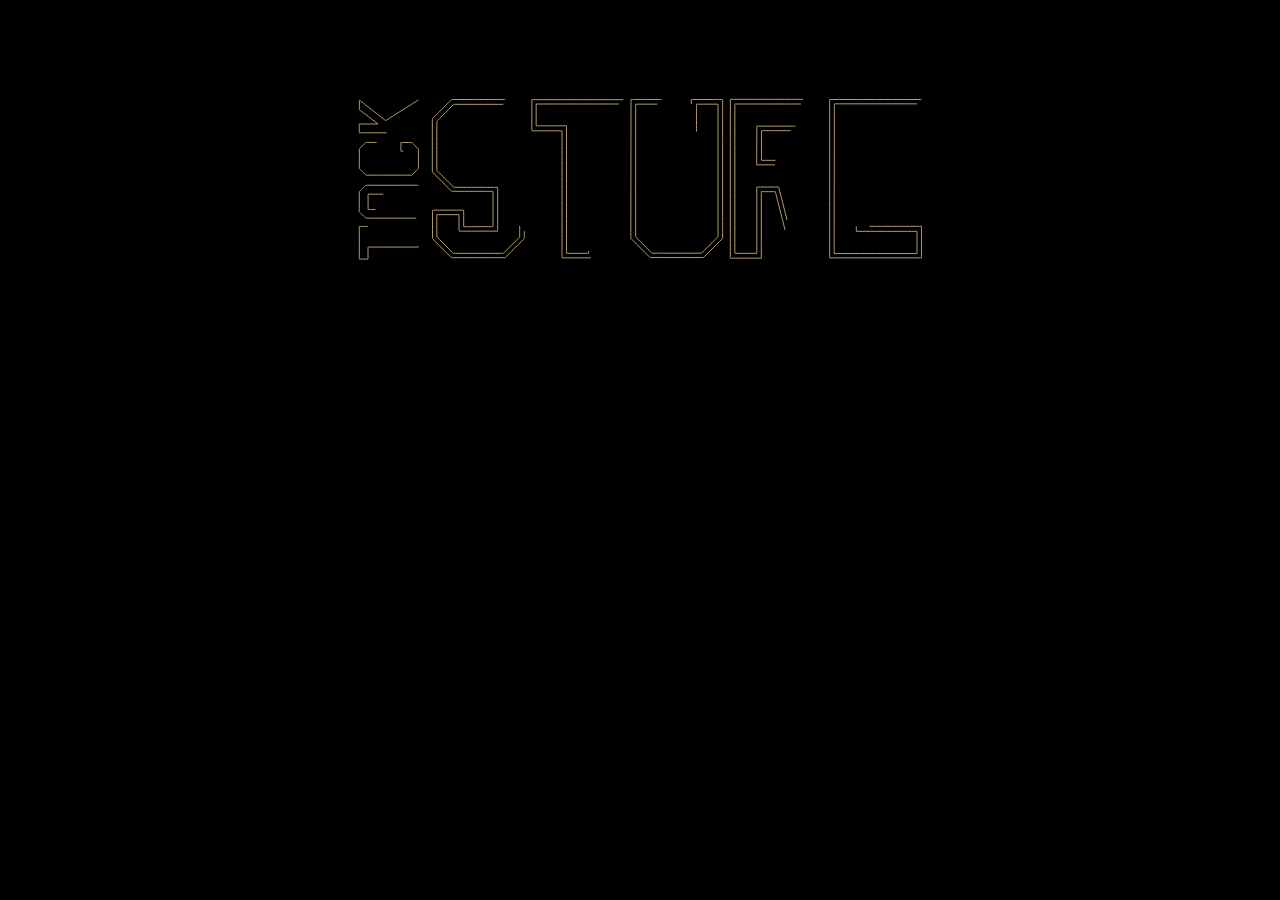
<file: sture.html>
<!doctype html>
<html class="no-js" lang="">

<head>
    <meta charset="utf-8">
    <title>Testar</title>
    <meta name="description" content="">
    <meta name="viewport" content="width=device-width, initial-scale=1">

    <link rel="apple-touch-icon" href="icon.png">
    <style>
        body {
            background: #000;
        }

        .bm {
            width: 50vw;
            min-width: 300px;
            margin-right: auto;
            margin-left: auto;
        }
    </style>
</head>

<body>

    <div id="bm" class="bm"></div>

    <script src="js/lottie.js" type="text/javascript"></script>
    <script>
        const bm = document.getElementById('bm');

        var animation1 = bodymovin.loadAnimation({
            container: bm,
            renderer: 'svg',
            loop: true,
            autoplay: true,
            path: 'bodymovin/FBK-sture/data.json'
        });
    </script>
</body>

</html>
</file>
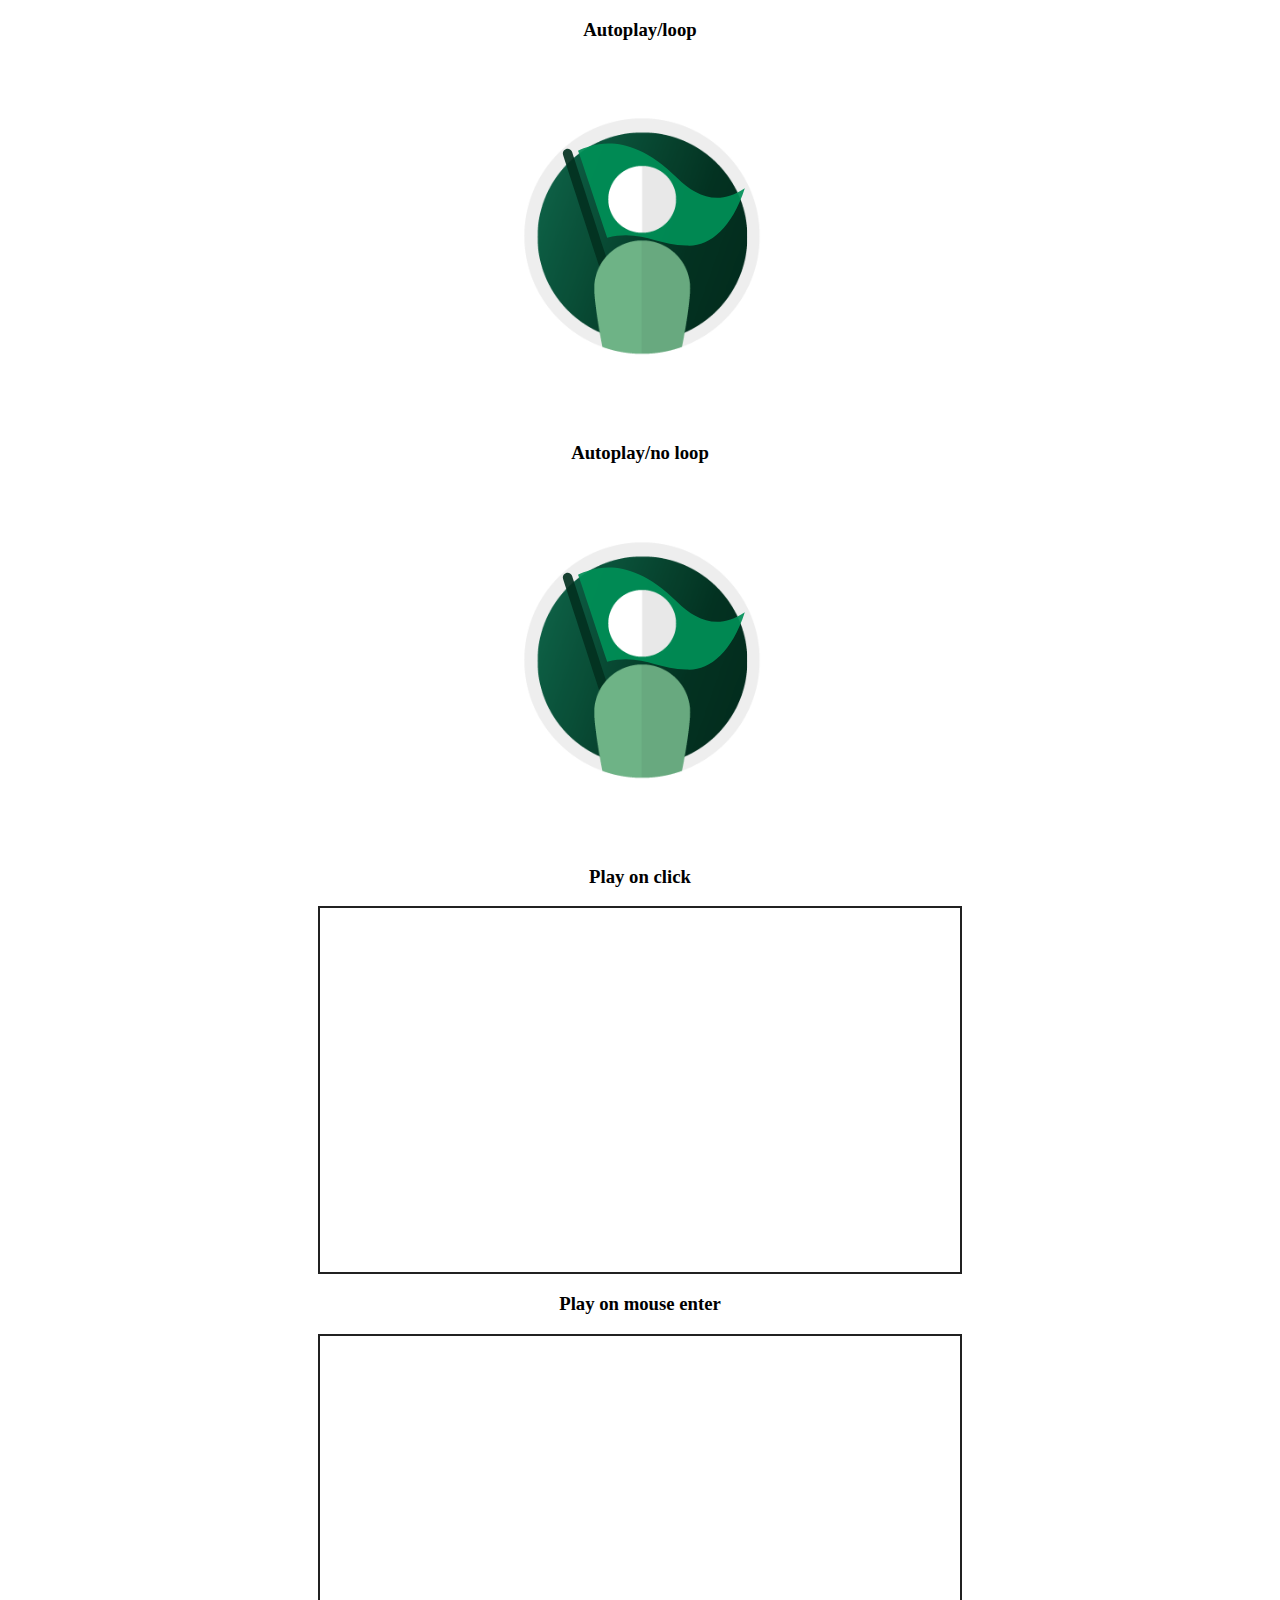
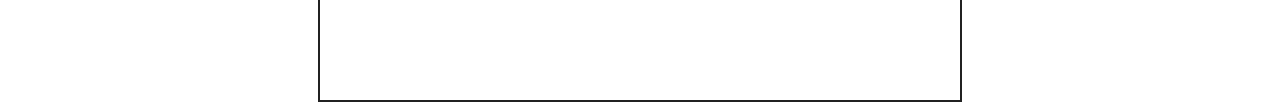
<file: testar.html>
<!doctype html>
<html class="no-js" lang="">

<head>
    <meta charset="utf-8">
    <title>Testar</title>
    <meta name="description" content="">
    <meta name="viewport" content="width=device-width, initial-scale=1">

    <link rel="apple-touch-icon" href="icon.png">
    <style>
        #bm1 {
            
        }

        #bm3, #bm4 {
            border: 2px solid rgba(0, 0, 0, .87);
        }
        .bm {
            width: 50vw;
            min-width: 300px;
            margin-right: auto;
            margin-left: auto;
        }
        h3 {
            margin-right: auto;
            margin-left: auto;
            width: fit-content;
        }
    </style>
</head>

<body>
    <h3>Autoplay/loop</h3>
    <div id="bm1" class="bm"></div>

    <h3>Autoplay/no loop</h3>
    <div id="bm2" class="bm"></div>

    <h3>Play on click</h3>
    <div id="bm3" class="bm"></div>
    
    <h3>Play on mouse enter</h3>
    <div id="bm4" class="bm"></div>

    <script src="js/lottie.js" type="text/javascript"></script>
    <script>
        const bm1 = document.getElementById('bm1');
        const bm2 = document.getElementById('bm2');
        const bm3 = document.getElementById('bm3');

        var animation1 = bodymovin.loadAnimation({
            container: bm1,
            renderer: 'svg',
            loop: true,
            autoplay: true,
            path: 'bodymovin/FBK-konto/data.json'
        });
        var animation2 = bodymovin.loadAnimation({
            container: bm2,
            renderer: 'svg',
            loop: false,
            autoplay: true,
            path: 'bodymovin/FBK-konto/data.json'
        });
        var animation3 = bodymovin.loadAnimation({
            container: bm3,
            renderer: 'svg',
            loop: true,
            autoplay: false,
            path: 'bodymovin/FBK-konto/data.json'
        });
        bm3.addEventListener("click", function () {
            animation3.play();
        });
        var animation4 = bodymovin.loadAnimation({
            container: bm4,
            renderer: 'svg',
            loop: true,
            autoplay: false,
            path: 'bodymovin/FBK-konto/data.json'
        });
        bm4.addEventListener("mouseenter", function () {
            animation4.play();
        });
        bm4.addEventListener("mouseleave", function () {
            animation4.stop();
        });
    </script>
</body>

</html>
</file>
